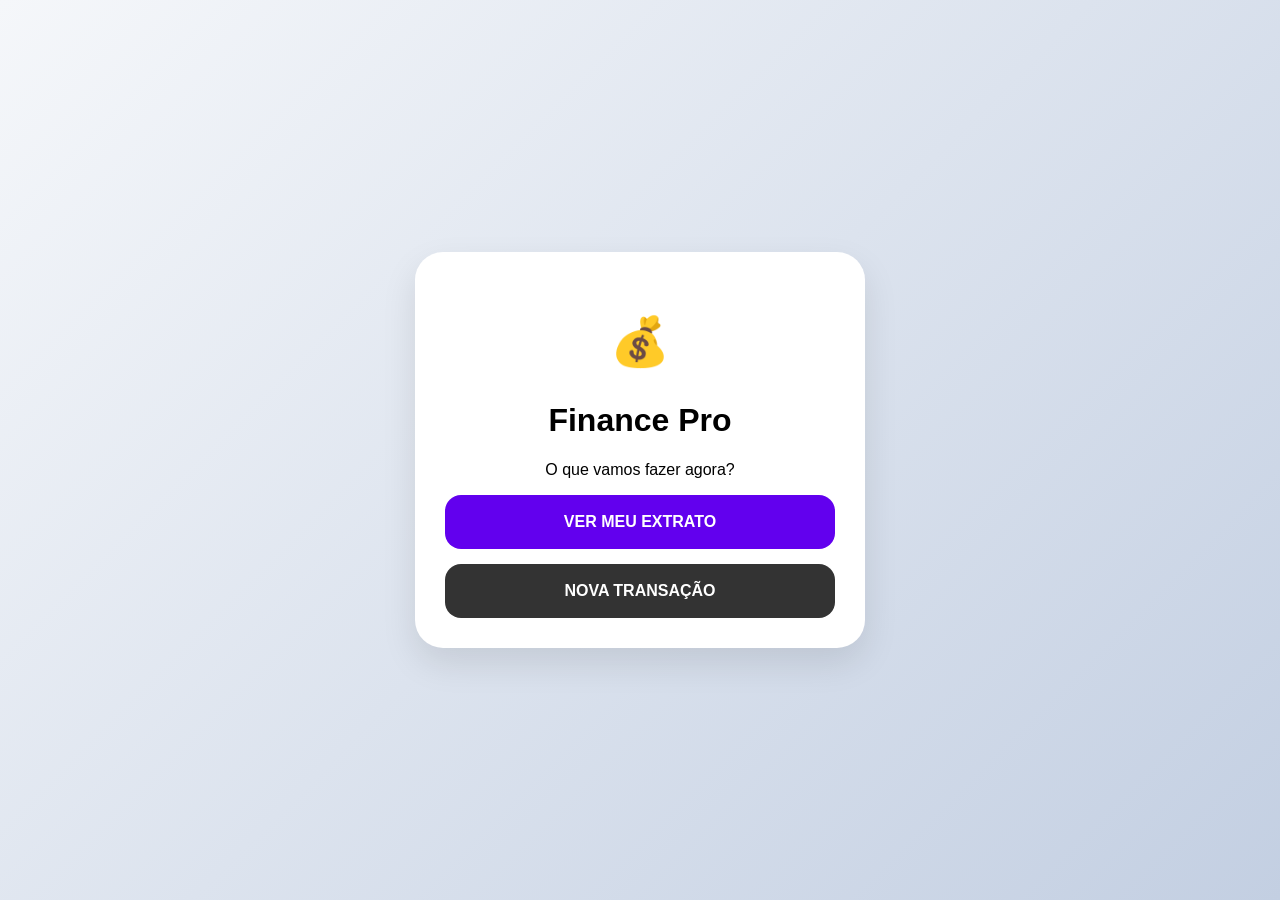
<file: FrontEnd/index.html>
<!DOCTYPE html>
<html lang="pt-br">
<head>
    <meta charset="UTF-8">
    <link rel="stylesheet" href="style.css">
    <title>Home</title>
</head>
<body>
    <div class="container" style="text-align:center">
        <h1 style="font-size:3rem">💰</h1>
        <h1>Finance Pro</h1>
        <p>O que vamos fazer agora?</p>
        
        <button class="btn-primary" style="background:var(--primary)" onclick="location.href='extrato.html'">VER MEU EXTRATO</button>
        <button class="btn-primary" style="background:#333" onclick="location.href='transacao.html'">NOVA TRANSAÇÃO</button>
    </div>
</body>
</html>
</file>
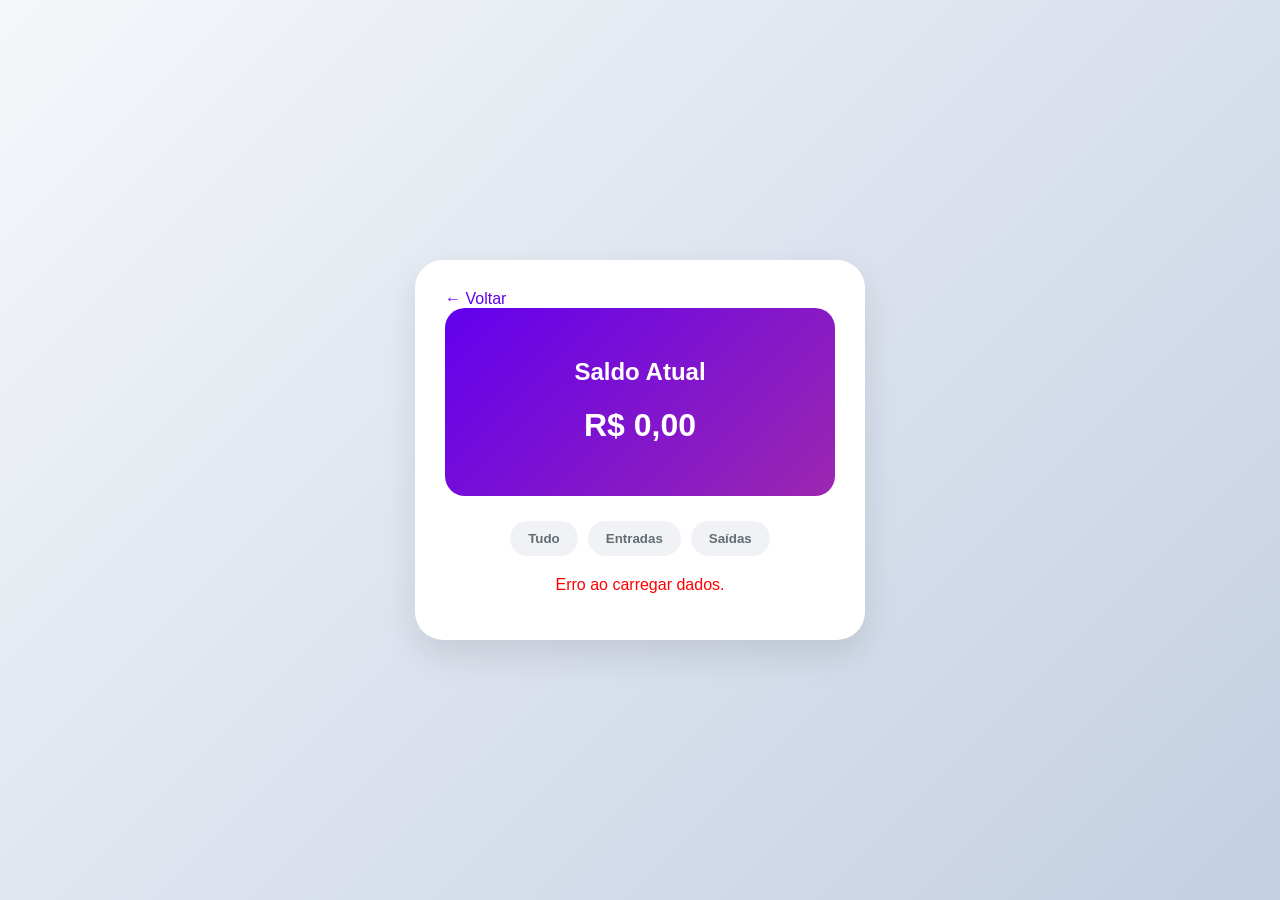
<file: FrontEnd/extrato.html>
<!DOCTYPE html>
<html lang="pt-br">
<head>
    <meta charset="UTF-8">
    <link rel="stylesheet" href="style.css">
    <title>Extrato</title>
</head>
<body onload="verSaldo(); buscarDados('all')">
    <div class="container">
        <a href="index.html" style="text-decoration:none; color:var(--primary)">← Voltar</a>
        
        <div class="balance-card">
            <h2>Saldo Atual</h2>
            <h1 id="display-saldo">R$ 0,00</h1>
        </div>

        <div style="display:flex; justify-content:center; margin-bottom:20px;">
            <button class="btn-outline" onclick="buscarDados('all')">Tudo</button>
            <button class="btn-outline" onclick="buscarDados('in')">Entradas</button>
            <button class="btn-outline" onclick="buscarDados('out')">Saídas</button>
        </div>

        <div id="resultado"></div>
    </div>
    <script src="api.js"></script>
</body>
</html>
</file>
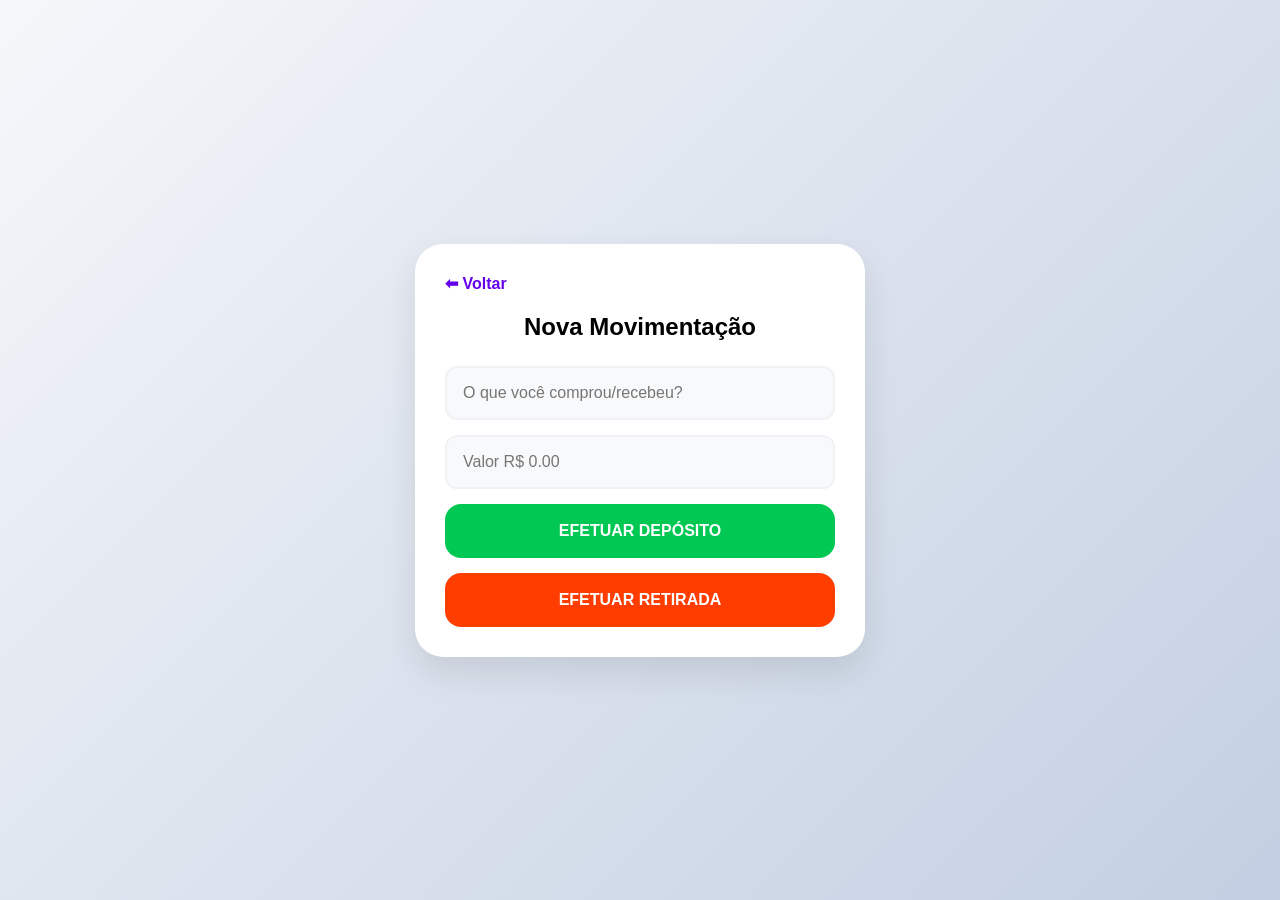
<file: FrontEnd/transacao.html>
<!DOCTYPE html>
<html lang="pt-br">
<head>
    <meta charset="UTF-8">
    <link rel="stylesheet" href="style.css">
    <title>Nova Transação</title>
</head>
<body>
    <div class="container">
        <a href="index.html" style="text-decoration:none; color:var(--primary); font-weight:bold; display:block; margin-bottom:20px">⬅ Voltar</a>
        <h2 style="text-align:center; margin-bottom:25px">Nova Movimentação</h2>
        
        <input type="text" id="desc" placeholder="O que você comprou/recebeu?">
        <input type="number" id="valor" placeholder="Valor R$ 0.00">
        
        <button class="btn-primary" style="background:var(--success)" onclick="cadastrarGasto('in')">EFETUAR DEPÓSITO</button>
        <button class="btn-primary" style="background:var(--danger)" onclick="cadastrarGasto('out')">EFETUAR RETIRADA</button>
    </div>
    <script src="api.js"></script>
</body>
</html>
</file>
<file: FrontEnd/style.css>
:root {
    --primary: #6200ee;
    --success: #00c853;
    --danger: #ff3d00;
    --bg-gradient: linear-gradient(135deg, #f5f7fa 0%, #c3cfe2 100%);
    --card-bg: #ffffff;
    --text-main: #2d3436;
    --text-secondary: #636e72;
}

* { box-sizing: border-box; transition: all 0.2s ease-in-out; }

body {
    font-family: 'Inter', sans-serif;
    background: var(--bg-gradient);
    background-attachment: fixed;
    margin: 0;
    min-height: 100vh;
    display: flex;
    justify-content: center;
    padding: 20px;
}

.container {
    width: 100%;
    max-width: 450px;
    background: var(--card-bg);
    padding: 30px;
    border-radius: 28px;
    box-shadow: 0 15px 35px rgba(0,0,0,0.1);
    margin: auto;
}

/* Espaçamento entre botões na Index */
.btn-primary {
    width: 100%;
    padding: 18px;
    border-radius: 16px;
    color: white;
    font-weight: bold;
    font-size: 1rem;
    border: none;
    cursor: pointer;
    margin-bottom: 15px; /* DISTÂNCIA ENTRE BOTÕES */
    display: block;
}

.btn-primary:last-child { margin-bottom: 0; }

.btn-primary:hover {
    transform: translateY(-2px);
    filter: brightness(1.1);
}

/* Inputs da Transação */
input {
    width: 100%;
    padding: 16px;
    margin-bottom: 15px;
    border-radius: 12px;
    border: 2px solid #f1f2f6;
    background: #f8f9fa;
    outline: none;
    font-size: 1rem;
}

input:focus { border-color: var(--primary); background: white; }

/* Lista de Extrato */
.transaction-item {
    display: flex;
    align-items: center;
    padding: 15px 0;
    border-bottom: 1px solid #f8f9fa;
}

.transaction-icon {
    width: 45px; height: 45px; border-radius: 14px;
    display: flex; align-items: center; justify-content: center;
    margin-right: 15px; font-size: 1.3rem;
}

.icon-in { background: #e8f5e9; color: var(--success); }
.icon-out { background: #ffebee; color: var(--danger); }

.val-in { color: var(--success); font-weight: bold; }
.val-out { color: var(--danger); font-weight: bold; }

/* Chips de filtro */
.btn-outline {
    background: #f1f2f6; border: none; padding: 10px 18px;
    border-radius: 50px; cursor: pointer; margin: 0 5px;
    font-weight: 600; color: var(--text-secondary);
}
.btn-outline:hover { background: var(--primary); color: white; }

.balance-card {
    background: linear-gradient(135deg, #6200ee, #9c27b0);
    color: white; padding: 30px; border-radius: 20px;
    text-align: center; margin-bottom: 25px;
}
</file>
